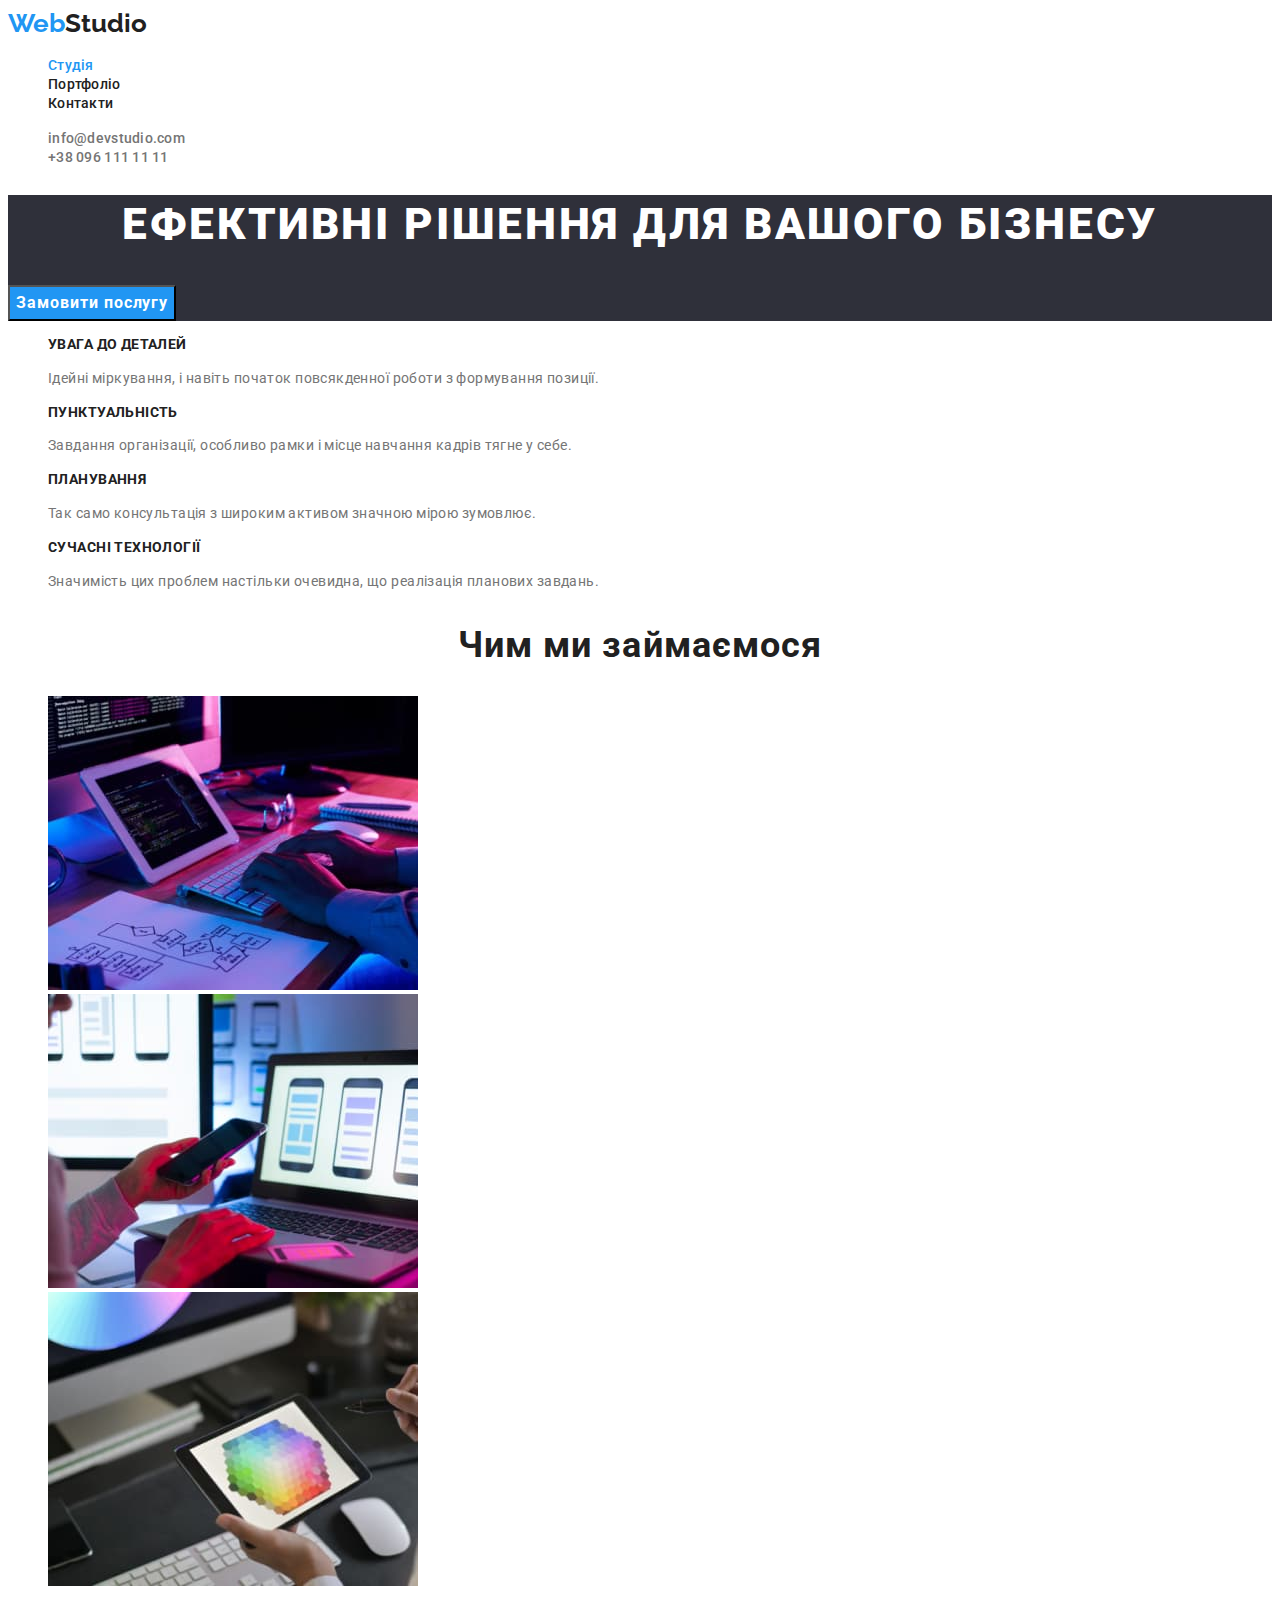
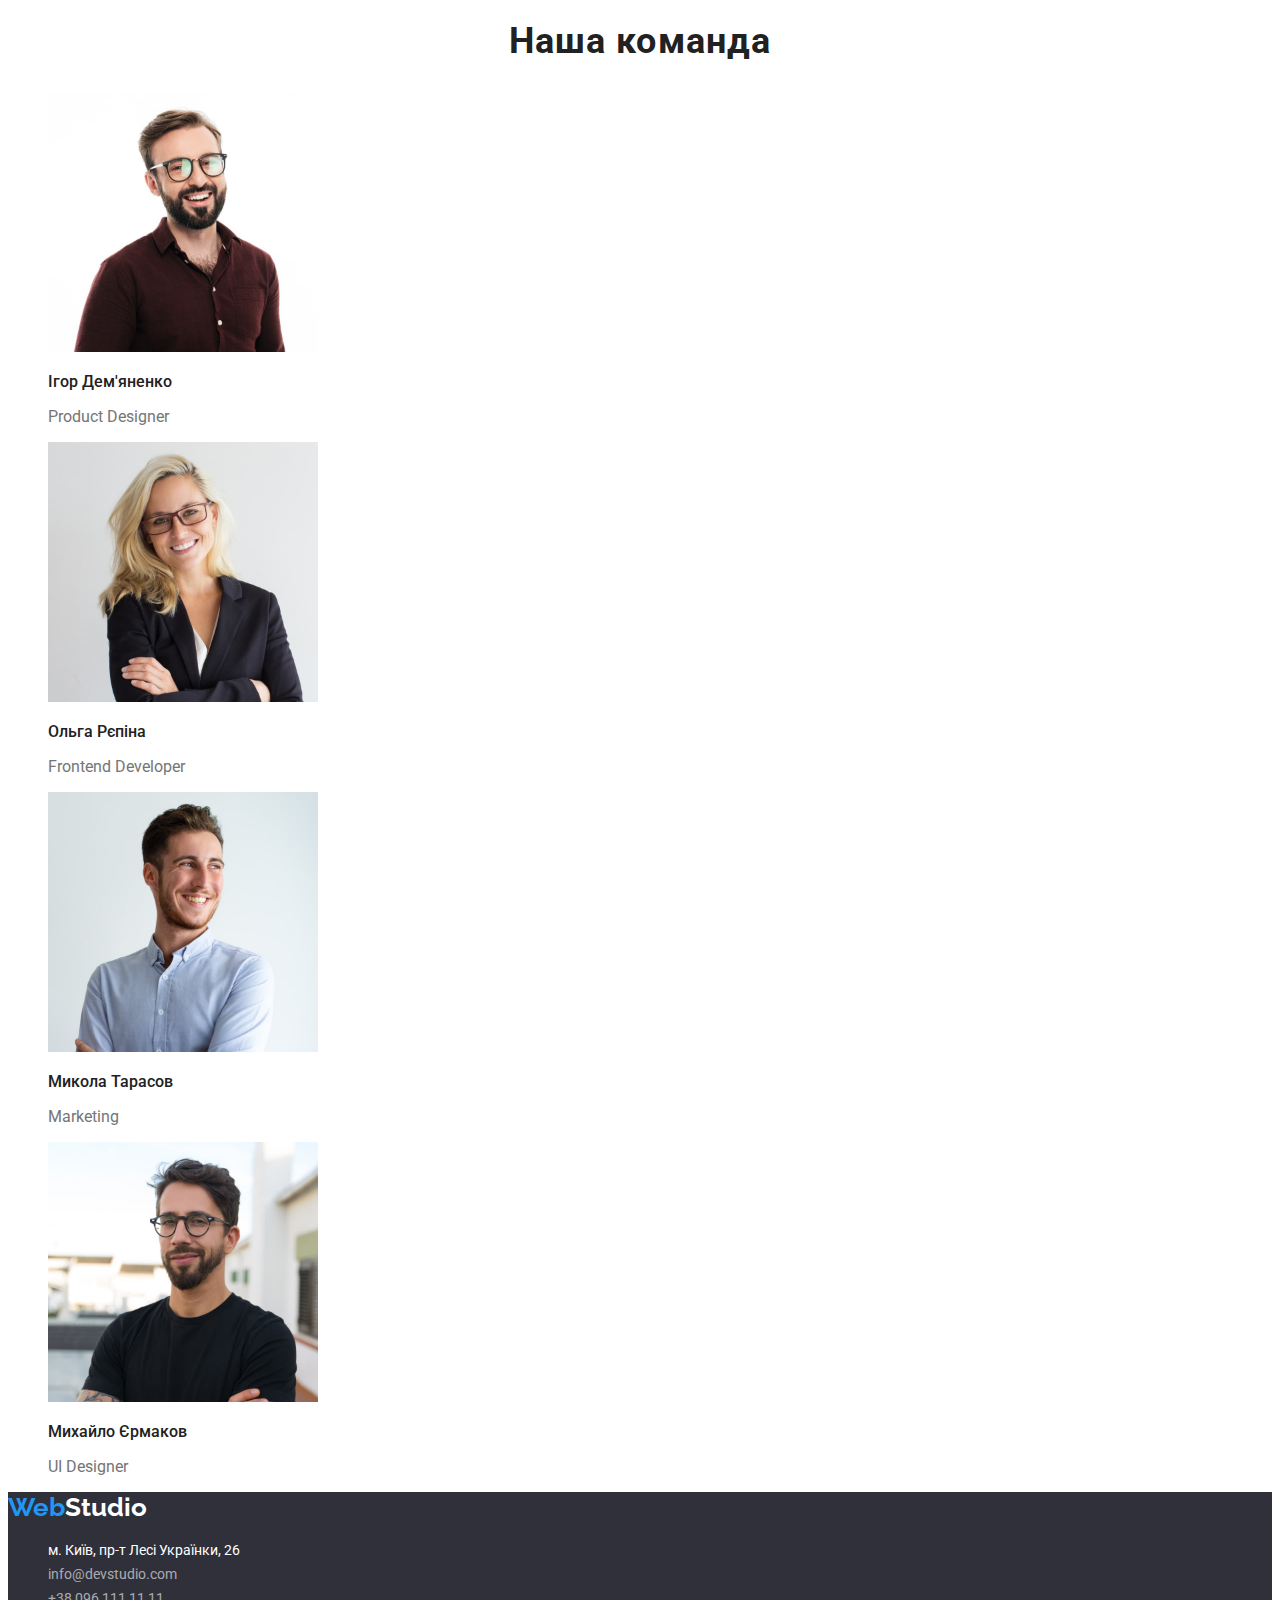
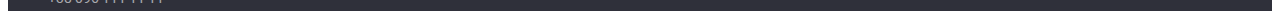
<file: index.html>
<!DOCTYPE html>
<html lang="uk">
  <head>
    <meta charset="UTF-8" />
    <meta http-equiv="X-UA-Compatible" content="IE=edge" />
    <meta name="viewport" content="width=device-width, initial-scale=1.0" />
    <title>WebStudio</title>
    <link rel="preconnect" href="https://fonts.googleapis.com" />
    <link rel="preconnect" href="https://fonts.gstatic.com" crossorigin />
    <link
      href="https://fonts.googleapis.com/css2?family=Raleway:wght@700&family=Roboto:wght@400;500;700;900&display=swap"
      rel="stylesheet"
    />
    <link rel="stylesheet" href="./css/styles.css" />
  </head>

  <body>
    <!-- Шапка сайта -->
    <header>
      <nav class="site-nav">
        <a href="./index.html" class="logo"
          ><span class="web">Web</span><span class="studio">Studio</span></a
        >
        <ul class="list">
          <li><a href="" class="link current">Студія</a></li>
          <li><a href="./portfolio.html" class="link">Портфоліо</a></li>
          <li><a href="" class="link">Контакти</a></li>
        </ul>
      </nav>
      <ul class="auth-nav list">
        <li><a href="mailto:info@devstudio.com" class="link">info@devstudio.com</a></li>
        <li><a href="tel:+380961111111" class="link">+38 096 111 11 11</a></li>
      </ul>
    </header>
    <main>
      <!-- Герой -->
      <section class="hero">
        <h1 class="hero-title">Ефективні рішення для вашого бізнесу</h1>
        <button type="button" class="button primary">Замовити послугу</button>
      </section>
      <!-- Переваги -->
      <section class="section">
        <h2 class="visually-hidden">Наші переваги</h2>
        <ul class="feature-list list">
          <li>
            <h3 class="title">Увага до деталей</h3>
            <p class="feature-list text">
              Ідейні міркування, і навіть початок повсякденної роботи з формування позиції.
            </p>
          </li>
          <li>
            <h3 class="title">Пунктуальність</h3>
            <p class="feature-list text">
              Завдання організації, особливо рамки і місце навчання кадрів тягне у себе.
            </p>
          </li>
          <li>
            <h3 class="title">Планування</h3>
            <p class="feature-list text">
              Так само консультація з широким активом значною мірою зумовлює.
            </p>
          </li>
          <li>
            <h3 class="title">Сучасні технології</h3>
            <p class="feature-list text">
              Значимість цих проблем настільки очевидна, що реалізація планових завдань.
            </p>
          </li>
        </ul>
      </section>
      <!-- Чим ми займаємося -->
      <section class="section">
        <h2 class="section-title">Чим ми займаємося</h2>
        <ul class="list">
          <li><img src="./images/img1.jpg" alt="" width="370" /></li>
          <li><img src="./images/img2.jpg" alt="" width="370" /></li>
          <li><img src="./images/img3.jpg" alt="" width="370" /></li>
        </ul>
      </section>
      <!-- Команда -->
      <section class="section">
        <h2 class="section-title">Наша команда</h2>
        <ul class="team-list list">
          <li>
            <img src="./images/img_igor.jpg" alt="Product Designer" width="270" />
            <h3 class="title">Ігор Дем'яненко</h3>
            <p lang="en" class="text">Product Designer</p>
          </li>
          <li>
            <img src="./images/img_olga.jpg" alt="Frontend Developer" width="270" />
            <h3 class="title">Ольга Рєпіна</h3>
            <p lang="en" class="text">Frontend Developer</p>
          </li>
          <li>
            <img src="./images/img_mikola.jpg" alt="Marketing" width="270" />
            <h3 class="title">Микола Тарасов</h3>
            <p lang="en" class="text">Marketing</p>
          </li>
          <li>
            <img src="./images/img_michailo.jpg" alt="UI Designer" width="270" />
            <h3 class="title">Михайло Єрмаков</h3>
            <p lang="en" class="text">UI Designer</p>
          </li>
        </ul>
      </section>
    </main>
    <!-- Футер -->
    <footer class="footer">
      <a href="/" class="logo"
        ><span class="logo-web">Web</span><span class="logo-studio">Studio</span></a
      >
      <address>
        <ul class="list">
          <li>
            <a
              href="https://goo.gl/maps/J423q69N4XWxt7sN8 "
              target="_blank"
              rel="noopener noreferrer nofollow"
              class="address"
            >
              м. Київ, пр-т Лесі Українки, 26</a
            >
          </li>
          <li>
            <a href="mailto:info@devstudio.com" class="footer-mail">info@devstudio.com</a>
          </li>
          <li>
            <a href="tel:+380961111111" class="footer-tel">+38 096 111 11 11</a>
          </li>
        </ul>
      </address>
    </footer>
  </body>
</html>
</file>
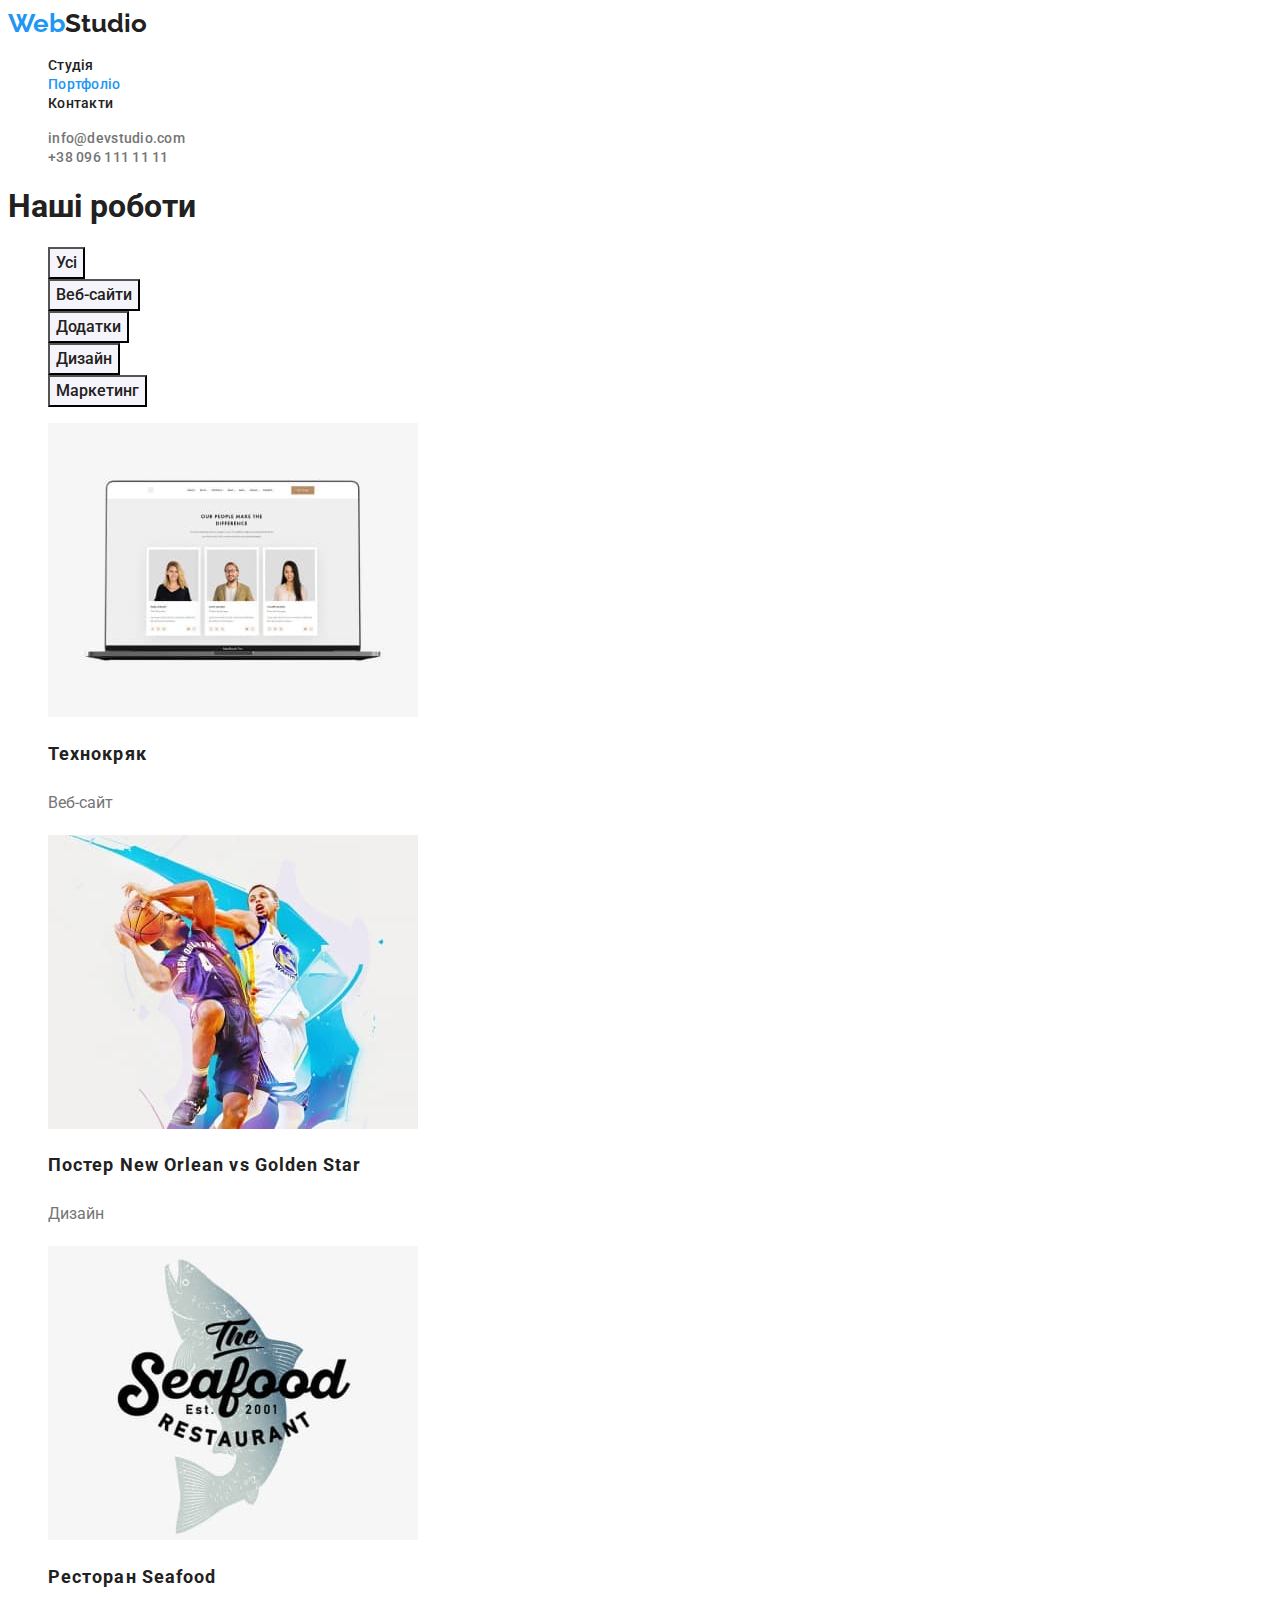
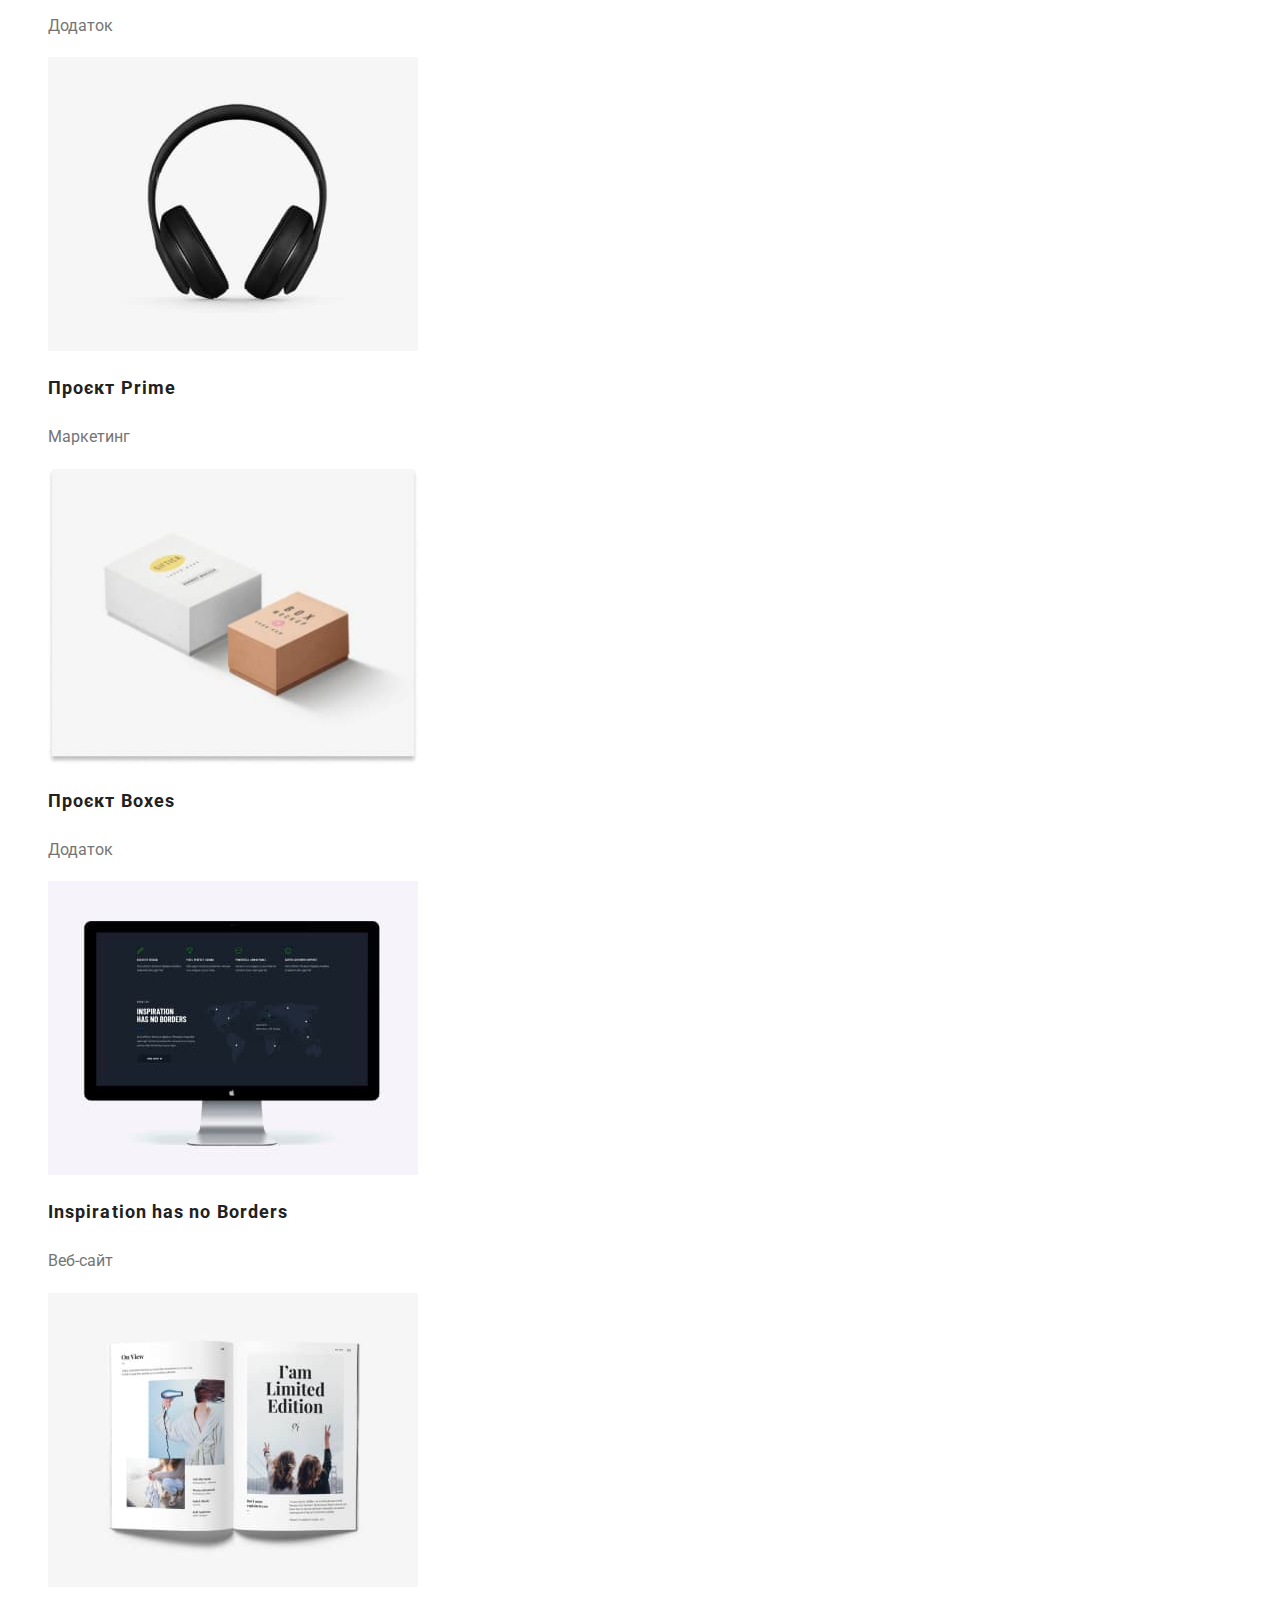
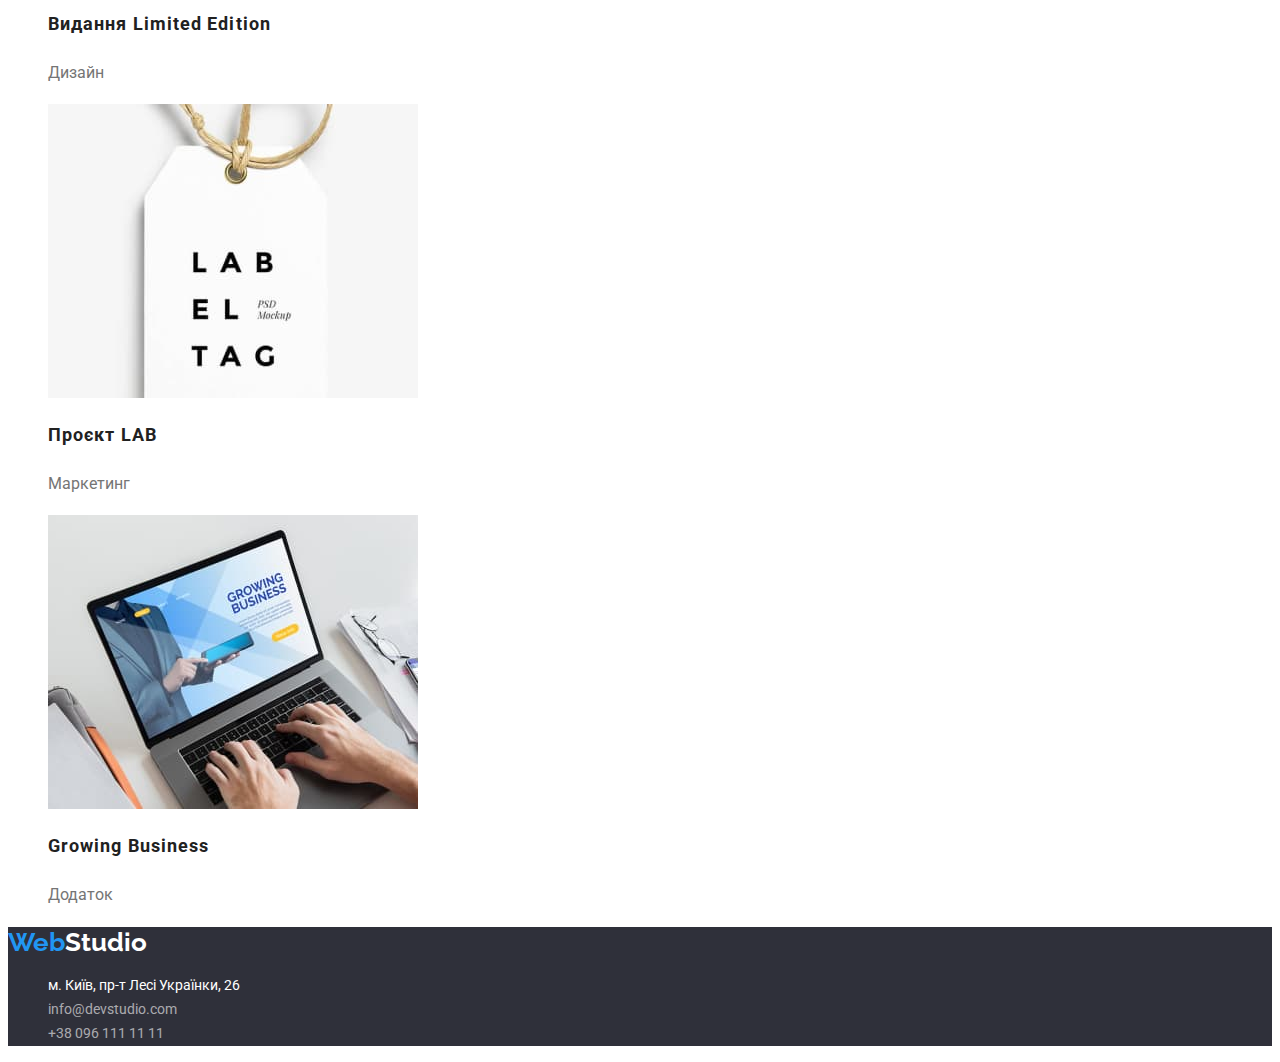
<file: portfolio.html>
<!DOCTYPE html>
<html lang="uk">
  <head>
    <meta charset="UTF-8" />
    <meta http-equiv="X-UA-Compatible" content="IE=edge" />
    <meta name="viewport" content="width=device-width, initial-scale=1.0" />
    <title>WebStudio</title>
    <link rel="preconnect" href="https://fonts.googleapis.com" />
    <link rel="preconnect" href="https://fonts.gstatic.com" crossorigin />
    <link
      href="https://fonts.googleapis.com/css2?family=Raleway:wght@700&family=Roboto:wght@400;500;700;900&display=swap"
      rel="stylesheet"
    />
    <link rel="stylesheet" href="./css/styles.css" />
  </head>
  <!-- Header -->
  <body>
    <header>
      <nav class="site-nav">
        <a href="./index.html" class="logo"
          ><span class="web">Web</span><span class="studio">Studio</span></a
        >
        <ul class="list">
          <li><a href="./index.html" class="link">Студія</a></li>
          <li><a href="" class="link current">Портфоліо</a></li>
          <li><a href="" class="link">Контакти</a></li>
        </ul>
      </nav>
      <ul class="auth-nav list">
        <li><a href="mailto:info@devstudio.com" class="link">info@devstudio.com</a></li>
        <li><a href="tel:+380961111111" class="link">+38 096 111 11 11</a></li>
      </ul>
    </header>
    <main>
      <!-- Приклади робіт -->
      <section class="section">
        <h1>Наші роботи</h1>
        <ul class="list">
          <li><button type="button" class="button secondary">Усі</button></li>
          <li><button type="button" class="button secondary">Веб-сайти</button></li>
          <li><button type="button" class="button secondary">Додатки</button></li>
          <li><button type="button" class="button secondary">Дизайн</button></li>
          <li><button type="button" class="button secondary">Маркетинг</button></li>
        </ul>
        <ul class="list">
          <li>
            <a href="" class="work-link">
              <img src="./images/techno.jpg" alt="" width="370" />
              <h2 class="work-title">Технокряк</h2>
              <p class="work-text">Веб-сайт</p>
            </a>
          </li>
          <li>
            <a href="" class="work-link">
              <img src="./images/new-orlean.jpg" alt="" width="370" />
              <h2 class="work-title">Постер <span lang="en">New Orlean vs Golden Star</span></h2>
              <p class="work-text">Дизайн</p>
            </a>
          </li>
          <li>
            <a href="" class="work-link">
              <img src="./images/seafood.jpg" alt="" width="370" />
              <h2 class="work-title">Ресторан Seafood</h2>
              <p class="work-text">Додаток</p>
            </a>
          </li>
          <li>
            <a href="" class="work-link">
              <img src="./images/prime.jpg" alt="" width="370" />
              <h2 class="work-title">Проєкт Prime</h2>
              <p class="work-text">Маркетинг</p>
            </a>
          </li>
          <li>
            <a href="" class="work-link">
              <img src="./images/boxes.jpg" alt="" width="370" />
              <h2 class="work-title">Проєкт Boxes</h2>
              <p class="work-text">Додаток</p>
            </a>
          </li>
          <li>
            <a href="" class="work-link">
              <img src="./images/inspiration.jpg" alt="" width="370" />
              <h2 class="work-title">Inspiration has no Borders</h2>
              <p class="work-text">Веб-сайт</p>
            </a>
          </li>
          <li>
            <a href="" class="work-link">
              <img src="./images/limited-edition.jpg" alt="" width="370" />
              <h2 class="work-title">Видання Limited Edition</h2>
              <p class="work-text">Дизайн</p>
            </a>
          </li>
          <li>
            <a href="" class="work-link">
              <img src="./images/lab.jpg" alt="" width="370" />
              <h2 class="work-title">Проєкт LAB</h2>
              <p class="work-text">Маркетинг</p>
            </a>
          </li>
          <li>
            <a href="" class="work-link">
              <img src="./images/growing-business.jpg" alt="" width="370" />
              <h2 class="work-title">Growing Business</h2>
              <p class="work-text">Додаток</p>
            </a>
          </li>
        </ul>
      </section>
    </main>
    <footer class="footer">
      <a href="/" class="logo"
        ><span class="logo-web">Web</span><span class="logo-studio">Studio</span></a
      >
      <address>
        <ul class="list">
          <li>
            <a
              href="https://goo.gl/maps/J423q69N4XWxt7sN8 "
              target="_blank"
              rel="noopener noreferrer nofollow"
              class="address"
            >
              м. Київ, пр-т Лесі Українки, 26</a
            >
          </li>
          <li>
            <a href="mailto:info@devstudio.com" class="footer-mail">info@devstudio.com</a>
          </li>
          <li>
            <a href="tel:+380961111111" class="footer-tel">+38 096 111 11 11</a>
          </li>
        </ul>
      </address>
    </footer>
  </body>
</html>
</file>
<file: css/styles.css>
/* колір основного тексту: #212121 */
/* вторинний колір: #757575 */
/* акцент: #2196F3 */
/* колір фону білий: #FFFFFF */
/* колір фону вторинний #F5F4FA */
/* колір фону футер: #2F303A */

:root {
  --primary-text-color: #212121;
  --title-text-color: #757575;
  --secondary-text-color: #ffffff;
  --accent-color: #2196f3;
  --primary-white-color: #ffffff;
  --secondary-bg-color: #f5f4fa;
}

body {
  background-color: var(--primary-bg-color);
  color: var(--primary-text-color);

  font-family: 'Roboto', sans-serif;
}

.list {
  list-style: none;
}

.visually-hidden {
  position: absolute;
  white-space: nowrap;
  width: 1px;
  height: 1px;
  overflow: hidden;
  border: 0;
  padding: 0;
  clip: rect(0 0 0 0);
  clip-path: inset(50%);
  margin: -1px;
}
/* .link {
  text-decoration: none;
} */

/* Logo */
.logo {
  color: var(--primary-text-color);
  font-family: 'Raleway', sans-serif;
  font-weight: 700;
  font-size: 26px;
  line-height: 1.19;
  text-decoration: none;
}
.logo-web {
  color: var(--accent-color);
}
.logo-studio {
  color: var(--primary-white-color);
}
/* Site nav  */
.site-nav .link {
  color: var(--primary-text-color);
  font-weight: 500;
  font-size: 14px;
  line-height: 1.14;
  letter-spacing: 0.02em;
  text-decoration: none;
}
.site-nav .web {
  color: var(--accent-color);
}
.site-nav .studio {
  color: var(--primary-text-color);
}

.site-nav .link:hover,
.site-nav .link:focus {
  color: var(--accent-color);
}

.site-nav .link.current {
  color: var(--accent-color);
}
.auth-nav .link {
  color: var(--title-text-color);
  font-weight: 500;
  font-size: 14px;
  line-height: 1.14;
  letter-spacing: 0.02em;
  text-decoration: none;
}
.auth-nav .link:hover,
.site-nav .link:focus {
  color: var(--accent-color);
}
/* Герой */
.hero {
  background-color: #2f303a;
}
.hero-title {
  color: var(--primary-white-color);

  font-weight: 900;
  font-size: 44px;
  line-height: 1.36;
  letter-spacing: 0.06em;
  text-align: center;
  text-transform: uppercase;
}
/* Section */
.section-title {
  color: var(--primary-text-color);

  font-weight: 700;
  font-size: 36px;
  line-height: 1.17;
  text-align: center;
  letter-spacing: 0.03em;
}

/* Переваги */

.feature-list .title {
  color: var(--primary-text-color);

  font-weight: 700;
  font-size: 14px;
  line-height: 1.14;
  letter-spacing: 0.03em;
  text-transform: uppercase;
}

.feature-list.text {
  color: var(--title-text-color);
  font-size: 14px;
  line-height: 1.7;
  letter-spacing: 0.03em;
}

/* Команда */
.team-list .title {
  color: var(--primary-text-color);

  font-weight: 500;
  font-size: 16px;
  line-height: 1.19;
}

.team-list .text {
  color: var(--title-text-color);

  line-height: 1.19;
}

/* Наші роботи */

.work-link {
  /*color: var(--title-text-color);

  line-height: 1.88;*/
  text-decoration: none;
}

.work-title {
  color: var(--primary-text-color);
  font-weight: 700;
  font-size: 18px;
  line-height: 2;
  letter-spacing: 0.06em;
}

.work-text {
  color: var(--title-text-color);

  line-height: 1.9;
}
/* Button */
.button {
  color: var(--primary-text-color);
  background-color: var(--secondary-bg-color);

  font-family: inherit;
}
.button.primary {
  color: var(--secondary-text-color);
  background-color: var(--accent-color);

  font-weight: 700;
  font-size: 16px;
  line-height: 1.88;
  letter-spacing: 0.06em;
}
.button.primary:hover,
.button.primary:focus {
  color: var(--primary-text-color);
  background-color: var(--title-text-color);
}

.button.secondary {
  color: var(--primary-text-color);
  background-color: var(--secondary-bg-color);

  font-weight: 500;
  font-size: 16px;
  line-height: 1.63;
}

.button.secondary:hover,
.button.secondary:focus {
  color: var(--accent-color);
}

.footer {
  background-color: #2f303a;
}

.footer .address {
  color: var(--primary-white-color);

  font-size: 14px;
  line-height: 1.71;
  font-style: normal;
  text-decoration: none;
}

.footer .address:hover,
.footer .address:focus {
  color: var(--accent-color);
}

.footer-mail,
.footer-tel {
  color: rgba(255, 255, 255, 0.6);

  font-size: 14px;
  line-height: 1.71;
  font-style: normal;
  text-decoration: none;
}

.footer-mail:hover,
.footer-mail:focus {
  color: var(--accent-color);
}
.footer-tel:hover,
.footer-tel:focus {
  color: var(--accent-color);
}
</file>
